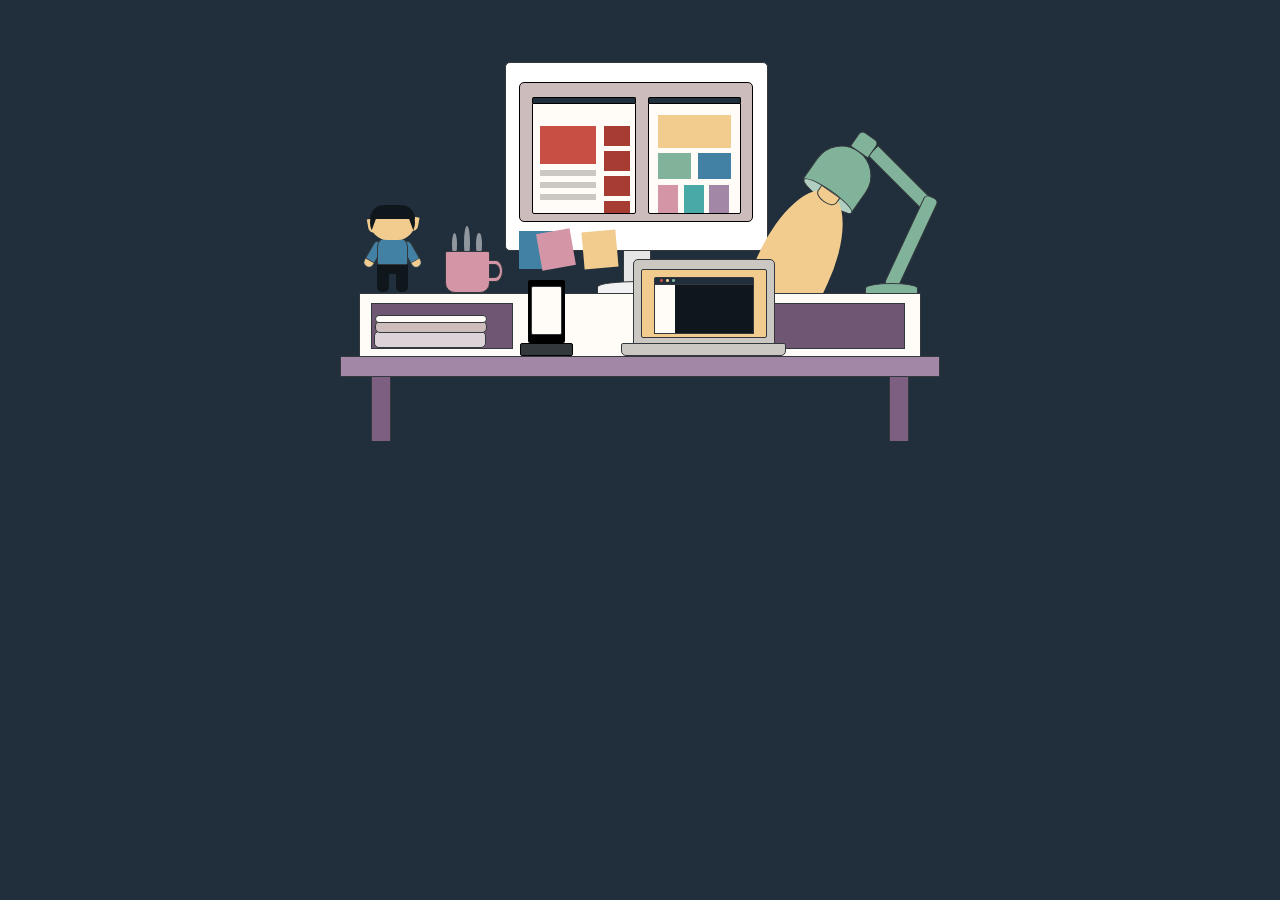
<file: CSS Image Office/index.html>
<html>
<head>
<title>
</title>

</head>
<link rel="stylesheet" type="text/css" href="style.css"/>
<body>
<div class="container">
  <div class="monitor">
    <div class="monitor-screen">
      <div class="browser-left">
        <div class="youtube"></div>
      </div>
      <div class="browser-right">
        <div class="preview"></div>
      </div>
      <div class="browser-bar-left"></div>
      <div class="browser-bar-right"></div>
    </div>
    <div class="post-it"></div>
  </div>
  <div class="lamp-arm"></div>
  <div class="lamp-base"></div>
  <div class="lamp"></div>
  <div class="light"></div>
  <div class="desk"></div>
  <div class="desk-shelf"></div>
  <div class="laptop">
    <div class="laptop-screen">
      <div class="window-bar"></div>
      <div class="sublime">
        <div class="line-short"></div>
        <div class="line-med"></div>
        <div class="line-long"></div>
      </div>
    </div>
  </div>
  <div class="laptop-base"></div>
  <div class="cell">
    <div class="messages"></div>
  </div>
  <div class="cell-stand"></div>
  <div class="spock">
    <div class="arm-left"></div>
    <div class="arm-right"></div>
    <div class="arms"></div>
    <div class="legs"></div>
    <div class="body"></div>
    <div class="ears"></div>
    <div class="head"></div>
    <div class="hair"></div>
    <div class="insignia"></div>
  </div>
  <div class="bulb"></div>
  <div class="books"></div>
  <div class="steam"></div>
  <div class="mug"></div>
</div>
</body>
</html>
</file>
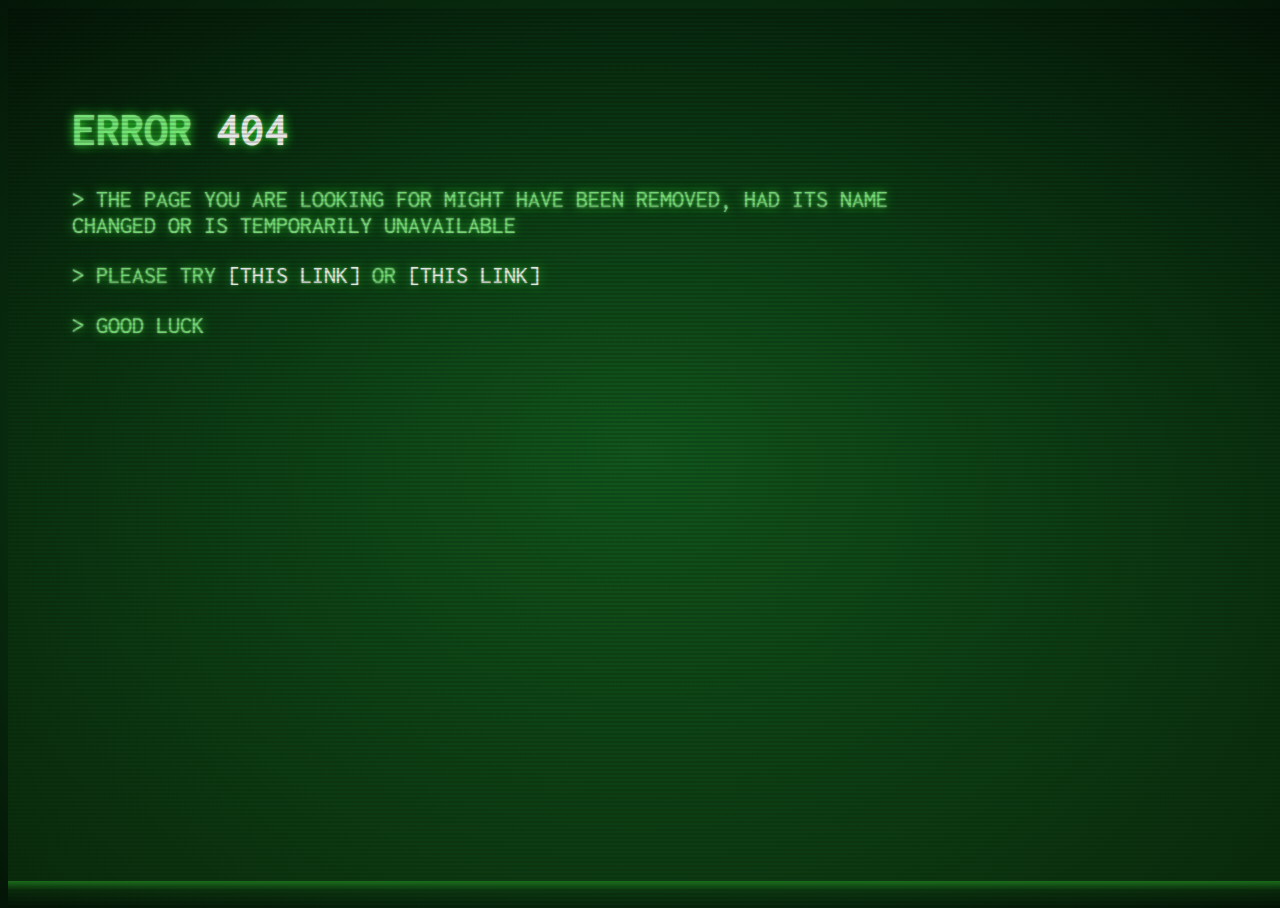
<file: Error 404/index.html>
<!DOCTYPE HTML>
<html>
<head>
<meta http-equiv="Content-Type" content="text/html; charset=utf-8">
<title>Untitled Document</title>
</head>
<link rel="stylesheet" type="text/css" href="style.css"/>
<body>
<div class="overlay"></div>
<div class="terminal">
  <h1>Error <span class="errorcode">404</span></h1>
  <p class="output">The page you are looking for might have been removed, had its name changed or is temporarily unavailable</ü>
  <p class="output">Please try <a href="#1">this link</a> or <a href="#2">this link</a></p>
  <p class="output">Good luck</p>
</div>
</body>
</html>
</file>
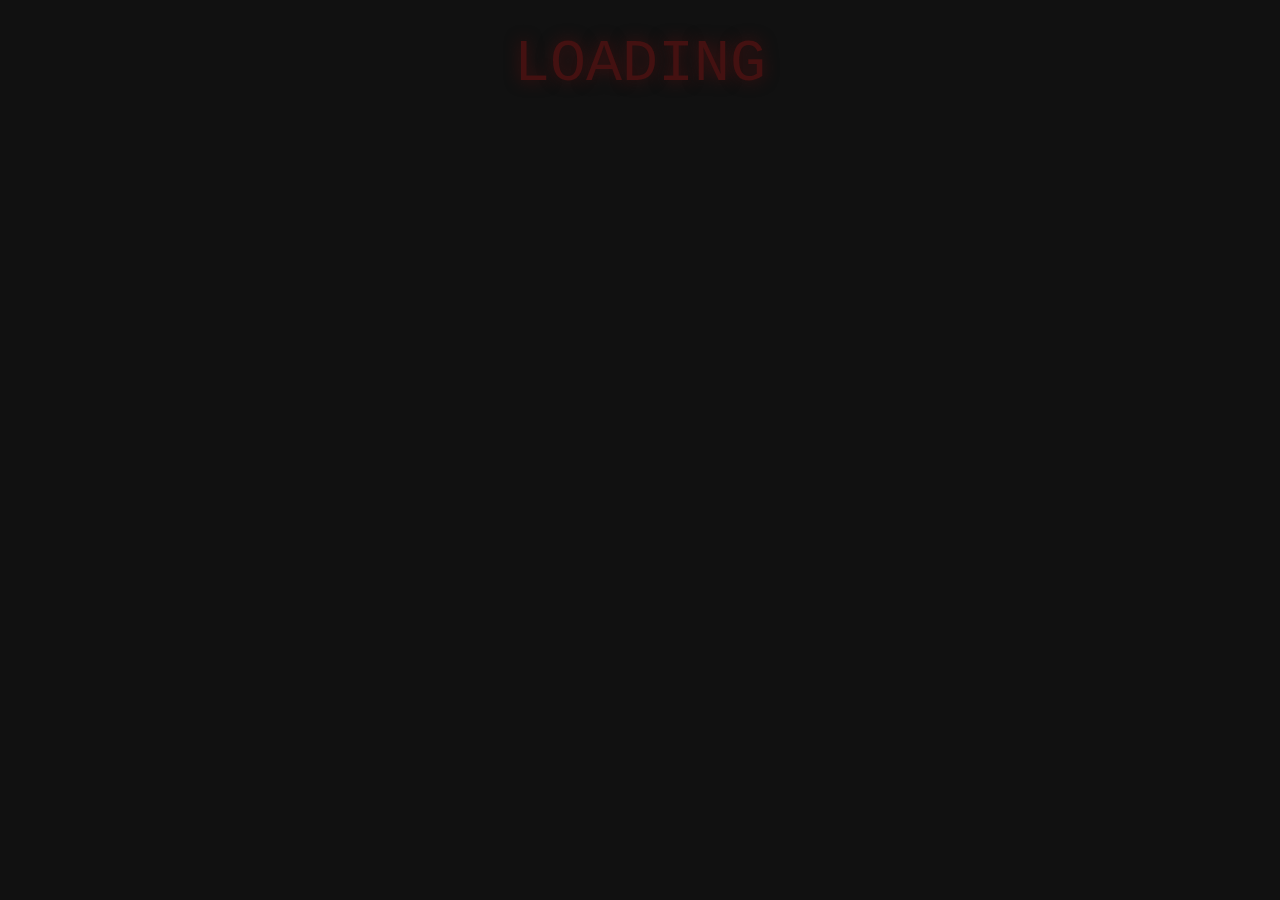
<file: Hacker Loading/index.html>
<!DOCTYPE HTML>
<html>
<head>
<meta http-equiv="Content-Type" content="text/html; charset=utf-8">
<title>Untitled Document</title>
</head>
<link rel="stylesheet" type="text/css" href="style.css"/>
<link rel="stylesheet" type="text/javascript" href="script.js"/>
<link rel="stylesheet" type="text/javascript" href="jquery.min.js"/>
<body>

<div id="loading"> LOADING</div>
</body>
</html>
</file>
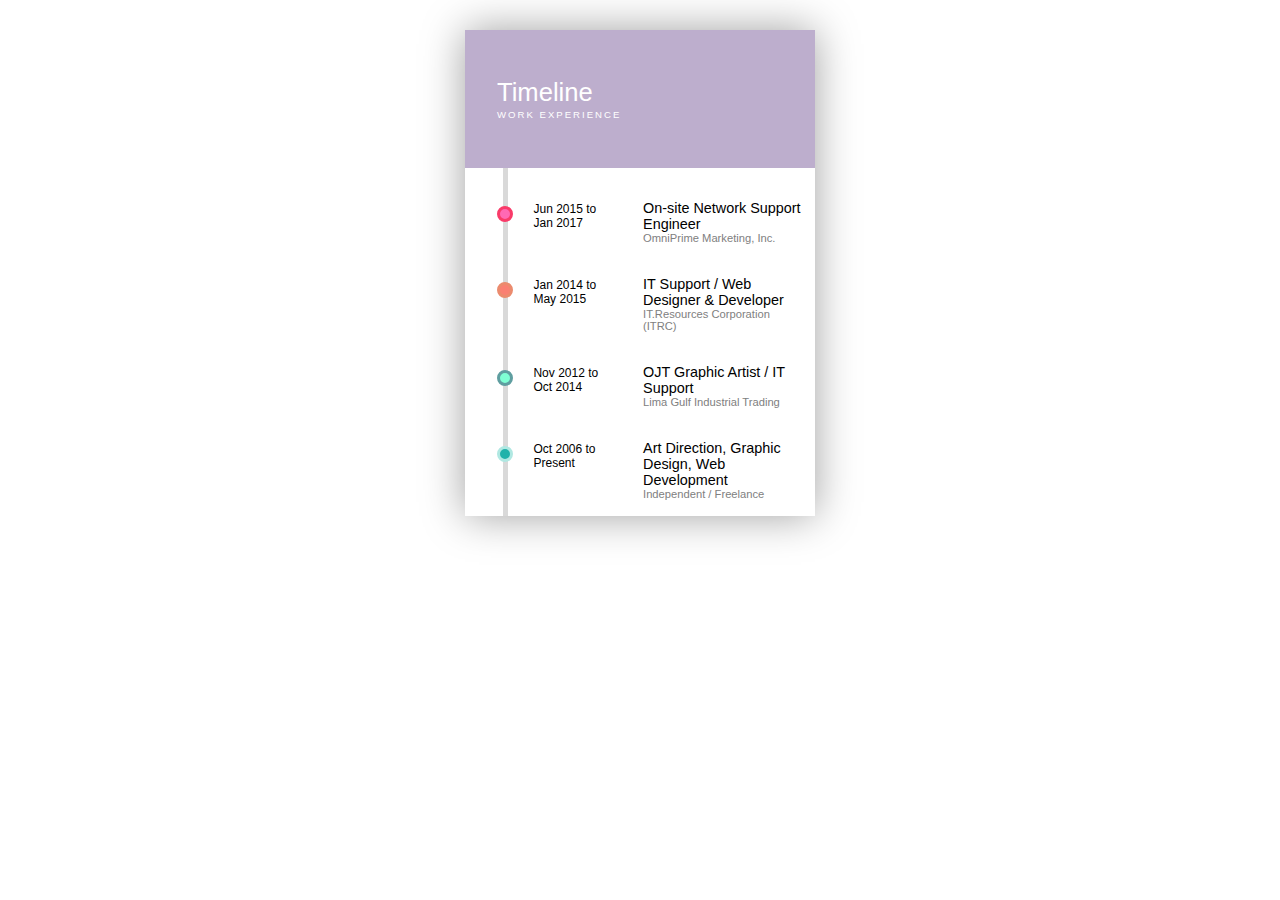
<file: TImeLine CSS/index.html>
<!DOCTYPE HTML>
<html>
<head>
<meta http-equiv="Content-Type" content="text/html; charset=utf-8">
<title>TimeLine CSS</title>
</head>
<link rel="stylesheet" type="text/css" href="style.css">
<body>

<div class="timeline-small">
  <div class="header">
    <div class="color-overlay">
      <div class="header-name">Timeline</div>
      <div class="header-sub">Work Experience</div>
    </div>
  </div>
  <div class="timeline-small-body">
    <ul>
      <li>
        <div class="bullet pink"></div>
        <div class="date">Jun 2015 to Jan 2017</div>
        <div class="desc">
          <h3>On-site Network Support Engineer</h3>
          <h4>OmniPrime Marketing, Inc.</h4>
        </div>
      </li>
      <li>
        <div class="bullet orange"></div>
        <div class="date">Jan 2014 to May 2015</div>
        <div class="desc">
          <h3>IT Support / Web Designer &amp; Developer</h3>
          <h4>IT.Resources Corporation (ITRC)</h4>
        </div>
      </li>
      <li>
        <div class="bullet blue"></div>
        <div class="date">Nov 2012 to Oct 2014</div>
        <div class="desc">
          <h3>OJT Graphic Artist / IT Support</h3>
          <h4>Lima Gulf Industrial Trading</h4>
        </div>
      </li>
      <li>
        <div class="bullet green"></div>
        <div class="date">Oct 2006 to Present</div>
        <div class="desc">
          <h3>Art Direction, Graphic Design, Web Development</h3>
          <h4>Independent / Freelance</h4>
        </div>
      </li>
    </ul>
  </div>
</div>
</body>
</html>
</file>
<file: CSS Image Office/style.css>
@keyframes appear {
  0% {
    opacity: 1;
  }
  50% {
    opacity: 0;
  }
  100% {
    opacity: 1;
  }
}
@keyframes light {
  0% {
    opacity: .6;
  }
  50% {
    opacity: 0;
  }
  100% {
    opacity: .6;
  }
}
@keyframes grow-short {
  0% {
    width: 0%;
  }
  100% {
    width: 20%;
  }
}
@keyframes grow-med {
  0% {
    width: 0%;
  }
  100% {
    width: 30%;
  }
}
@keyframes grow-long {
  0% {
    width: 0%;
  }
  100% {
    width: 40%;
  }
}
@keyframes steam {
  0% {
    top: 55%;
    opacity: .3;
  }
  100% {
    top: 45%;
    opacity: 0;
  }
}
* {
  box-sizing: border-box;
}

body {
  background: #212F3D;
}

.container {
  position: relative;
  margin: 20px auto;
  height: 420px;
  width: 750px;
  background: #212F3D;
}

.desk {
  position: absolute;
  top: 80%;
  left: 10%;
  height: 5%;
  width: 80%;
  background: #A288A6;
  border: 1.5px solid #32383C;
}
.desk:before, .desk:after {
  position: absolute;
  content: '';
  top: 100%;
  height: 335%;
  width: 3%;
  background: #7d6081;
  border: 1.5px solid #32383C;
  border-bottom: none;
}
.desk:before {
  left: 5%;
}
.desk:after {
  right: 5%;
}

.desk-shelf {
  position: absolute;
  top: 65%;
  height: 15%;
  width: 75%;
  left: 12.5%;
  background: #FFFBF7;
  border: 1.5px solid #32383C;
  border-bottom: none;
}
.desk-shelf:before, .desk-shelf:after {
  position: absolute;
  content: '';
  top: 15%;
  left: 2%;
  height: 70%;
  width: 25%;
  background: #6f5672;
  border: 1.5px solid #32383C;
}
.desk-shelf:after {
  left: 72%;
}

.monitor-screen {
  position: absolute;
  background: #CCBCBC;
  top: 10%;
  left: 5%;
  height: 75%;
  width: 90%;
  border-radius: 5px;
  border: 1px solid black;
}
.monitor-screen .browser-left,
.monitor-screen .browser-right {
  position: absolute;
  top: 15%;
  background: #FFFBF7;
  border-radius: 0 0 2px 2px;
  border: 1px solid black;
}
.monitor-screen .browser-left {
  left: 5%;
  height: 80%;
  width: 45%;
  overflow: hidden;
}
.monitor-screen .browser-left .youtube {
  position: absolute;
  top: 20%;
  left: 7%;
  height: 35%;
  width: 55%;
  background: #C74F44;
}
.monitor-screen .browser-left:before {
  position: absolute;
  content: '';
  top: 20%;
  left: 70%;
  height: 18%;
  width: 25%;
  background: #a63c32;
  box-shadow: 0 25px 0 #a63c32, 0 50px 0 #a63c32, 0 75px 0 #a63c32;
}
.monitor-screen .browser-left:after {
  position: absolute;
  content: '';
  top: 60%;
  left: 7%;
  height: 6%;
  width: 55%;
  background: #CBC8C3;
  box-shadow: 0 12px 0 #CBC8C3, 0 24px 0 #CBC8C3;
}
.monitor-screen .browser-right {
  right: 5%;
  height: 80%;
  width: 40%;
  overflow: hidden;
}
.monitor-screen .browser-right .preview {
  position: absolute;
  top: 10%;
  left: 10%;
  height: 30%;
  width: 80%;
  background: #F2CC8F;
}
.monitor-screen .browser-right .preview:before {
  position: absolute;
  content: '';
  top: 115%;
  height: 80%;
  width: 45%;
  background: #81B29A;
  box-shadow: 40px 0 0 #4281A4;
}
.monitor-screen .browser-right .preview:after {
  position: absolute;
  content: '';
  top: 215%;
  height: 90%;
  width: 28%;
  background: #D496A7;
  box-shadow: 26px 0 0 #48A9A6, 51px 0 0 #A288A6;
}
.monitor-screen .browser-bar-right,
.monitor-screen .browser-bar-left {
  position: absolute;
  top: 10%;
  height: 5%;
  background: #212F3D;
  border-radius: 2px 2px 0 0;
  border: 1px solid black;
  border-bottom: none;
}
.monitor-screen .browser-bar-right {
  right: 5%;
  width: 40%;
}
.monitor-screen .browser-bar-left {
  top: 10%;
  left: 5%;
  width: 45%;
}

.monitor {
  position: absolute;
  top: 10%;
  left: 32%;
  height: 45%;
  width: 35%;
  background: white;
  border-radius: 5px;
  border: 1.5px solid #32383C;
}
.monitor:before {
  position: absolute;
  content: '';
  background: #e6e6e6;
  top: 100%;
  left: 45%;
  height: 20%;
  width: 10%;
  border: 1.5px solid #32383C;
}
.monitor:after {
  position: absolute;
  content: '';
  background: #f2f2f2;
  top: 116.5%;
  left: 35%;
  height: 6%;
  width: 30%;
  border-radius: 50% 50% 0 0;
  border: 1.5px solid #32383C;
  border-bottom: none;
}
.monitor .post-it {
  position: absolute;
  top: 90%;
  left: 5%;
  height: 20%;
  width: 13%;
  background: #4281A4;
}
.monitor .post-it:before, .monitor .post-it:after {
  position: absolute;
  content: '';
  height: 100%;
  width: 100%;
}
.monitor .post-it:before {
  left: 60%;
  transform: rotate(-10deg);
  background: #D496A7;
}
.monitor .post-it:after {
  left: 190%;
  transform: rotate(-5deg);
  background: #F2CC8F;
}

.lamp {
  position: absolute;
  top: 30%;
  left: 73%;
  height: 13%;
  width: 8%;
  background: #81B29A;
  border-radius: 50px 50px 0 0;
  transform: rotate(35deg);
  border: 1.5px solid #32383C;
}
.lamp:before {
  position: absolute;
  content: '';
  top: -39%;
  left: 33%;
  height: 35%;
  width: 35%;
  background: #81B29A;
  border-radius: 5px 5px 0 0;
  border: 1.5px solid #32383C;
}
.lamp:after {
  position: absolute;
  content: '';
  top: 45%;
  left: 39%;
  height: 109%;
  width: 19%;
  border-radius: 50%;
  background: #b0cfc0;
  transform: rotate(90deg);
  border: 1.5px solid #32383C;
}

.lamp-arm {
  position: absolute;
  top: 28%;
  left: 84%;
  height: 20%;
  width: 2%;
  background: #81B29A;
  border-radius: 0 0 5px 5px;
  transform: rotate(-45deg);
  border: 1.5px solid #32383C;
}
.lamp-arm:before {
  position: absolute;
  content: '';
  top: 50%;
  left: -300%;
  height: 120%;
  width: 100%;
  background: #81B29A;
  border-radius: 5px;
  transform: rotate(70deg);
  border: 1.5px solid #32383C;
}

.lamp-base {
  position: absolute;
  top: 62.5%;
  left: 80%;
  height: 2.5%;
  width: 7%;
  background: #81B29A;
  border-radius: 50% 50% 0 0;
  border: 1.5px solid #32383C;
  border-bottom: none;
}

.bulb {
  position: absolute;
  top: 40.5%;
  left: 73.5%;
  height: 3%;
  width: 3%;
  background: #F2CC8F;
  border-radius: 0 0 50% 50%;
  transform: rotate(35deg);
  border: 1.5px solid #32383C;
}

.light {
  position: absolute;
  top: 39%;
  left: 65.5%;
  height: 40%;
  width: 10%;
  border-radius: 50% 50% 0 0;
  transform: rotate(25deg);
  background: #F2CC8F;
  animation-name: light;
  animation-duration: 9s;
  animation-timing-function: ease-in;
  animation-iteration-count: infinite;
}

.books {
  position: absolute;
  top: 74%;
  left: 14.5%;
  height: 4%;
  width: 15%;
  background: #DBD3D8;
  border-radius: 5px;
  border: 1.5px solid #32383C;
}
.books:before {
  position: absolute;
  content: '';
  top: -70%;
  height: 65%;
  width: 100%;
  background: #CCBCBC;
  border-radius: 5px;
  border: 1.5px solid #32383C;
}
.books:after {
  position: absolute;
  content: '';
  top: -115%;
  height: 45%;
  width: 100%;
  background: #FFFBF7;
  border-radius: 5px;
  border: 1.5px solid #32383C;
}

.steam {
  position: absolute;
  top: 49%;
  left: 26.5%;
  height: 8%;
  width: .8%;
  background: rgba(255, 255, 255, 0.5);
  border-radius: 50%;
  animation-name: appear;
  animation-duration: 6s;
  animation-timing-function: ease-in;
  animation-iteration-count: infinite;
}
.steam:before, .steam:after {
  position: absolute;
  content: '';
  top: 20%;
  height: 70%;
  width: 90%;
  background: rgba(255, 255, 255, 0.5);
  border-radius: 50%;
}
.steam:before {
  left: -200%;
}
.steam:after {
  right: -200%;
}

.mug {
  position: absolute;
  top: 55%;
  left: 24%;
  height: 10%;
  width: 6%;
  background: #D496A7;
  border-radius: 2px 2px 10px 10px;
  border: 1.5px solid #32383C;
}
.mug:before {
  position: absolute;
  content: '';
  top: 20%;
  left: 100%;
  height: 50%;
  width: 30%;
  background: #D496A7;
  border-radius: 0 50% 50% 0;
  border: 1.5px solid #32383C;
  border-left: none;
}
.mug:after {
  position: absolute;
  content: '';
  top: 30%;
  left: 100%;
  height: 30%;
  width: 20%;
  background: #212F3D;
  border-radius: 0 50% 50% 0;
  border: 1.5px solid #32383C;
}

.laptop {
  position: absolute;
  top: 57%;
  left: 49%;
  height: 22%;
  width: 19%;
  background: #CBC8C3;
  border-radius: 5px;
  border: 1.5px solid #32383C;
}
.laptop .laptop-screen {
  position: absolute;
  top: 10%;
  left: 5%;
  height: 76%;
  width: 90%;
  background: #F2CC8F;
  border-radius: 2px;
  border: 1.5px solid #32383C;
}
.laptop .laptop-screen .window-bar {
  position: absolute;
  top: 10%;
  left: 10%;
  height: 10%;
  width: 80%;
  background: #212F3D;
  border-radius: 2px 2px 0 0;
  border: 1.5px solid #32383C;
  border-bottom: none;
}
.laptop .laptop-screen .window-bar:before {
  position: absolute;
  content: '';
  top: 20%;
  left: 5%;
  height: 48%;
  width: 3%;
  background: #C74F44;
  border-radius: 50%;
  box-shadow: 6px 0 0 #F2CC8F, 12px 0 0 #81B29A;
}
.laptop .laptop-screen .sublime {
  position: absolute;
  top: 20%;
  left: 10%;
  height: 75%;
  width: 80%;
  background: #FFFBF7;
  border: 1.5px solid #32383C;
}
.laptop .laptop-screen .sublime:before {
  position: absolute;
  content: '';
  left: 21%;
  height: 100%;
  width: 80%;
  background: #0f161c;
}
.laptop .laptop-screen .sublime .line-short,
.laptop .laptop-screen .sublime .line-med,
.laptop .laptop-screen .sublime .line-long {
  position: absolute;
  content: '';
  left: 25%;
  height: 5%;
  border-radius: 2px;
}
.laptop .laptop-screen .sublime .line-short {
  top: 10%;
  width: 0;
  background: #FFFBF7;
  animation-name: grow-short;
  animation-duration: 5s;
  animation-duration: 5s;
  animation-timing-function: ease-in;
  animation-iteration-count: infinite;
}
.laptop .laptop-screen .sublime .line-med {
  top: 25%;
  width: 0;
  background: #C74F44;
  animation-name: grow-med;
  animation-duration: 5s;
  animation-duration: 5s;
  animation-timing-function: ease-in;
  animation-iteration-count: infinite;
}
.laptop .laptop-screen .sublime .line-long {
  top: 35%;
  width: 0;
  background: #48A9A6;
  animation-name: grow-long;
  animation-duration: 5s;
  animation-duration: 5s;
  animation-timing-function: ease-in;
  animation-iteration-count: infinite;
}

.laptop-base {
  position: absolute;
  top: 77%;
  left: 47.5%;
  height: 3%;
  width: 22%;
  background: #CBC8C3;
  border-radius: 2px 2px 5px 5px;
  border: 1.5px solid #32383C;
}

.cell {
  position: absolute;
  top: 62%;
  left: 35%;
  height: 15%;
  width: 5%;
  background: black;
  border-radius: 2px;
  border-bottom: none;
}
.cell:before {
  position: absolute;
  content: '';
  top: 9%;
  left: 10%;
  height: 74%;
  width: 77%;
  background: #FFFBF7;
  border-radius: 2px;
  border: 1.5px solid #32383C;
}
.cell .messages {
  position: absolute;
  top: 20%;
  left: 15%;
  height: 10%;
  width: 50%;
  background: #4281A4;
  border-radius: 5px;
  animation-name: appear;
  animation-duration: 9s;
  animation-timing-function: ease-in;
  animation-iteration-count: infinite;
  opacity: 0;
}
.cell .messages:before, .cell .messages:after {
  position: absolute;
  content: '';
  top: 220%;
  height: 100%;
  width: 100%;
  border-radius: 5px;
}
.cell .messages:before {
  left: 45%;
  background: #C74F44;
  opacity: 0;
  animation-name: appear;
  animation-duration: 9s;
  animation-timing-function: ease-in;
  animation-iteration-count: infinite;
  -webkit-animation-delay: 1s;
  animation-delay: 1.5s;
}
.cell .messages:after {
  top: 420%;
  left: 0;
  background: #4281A4;
  opacity: 0;
  animation-name: appear;
  animation-duration: 9s;
  animation-timing-function: ease-in;
  animation-iteration-count: infinite;
  -webkit-animation-delay: 2s;
  animation-delay: 2.5s;
}

.cell-stand {
  position: absolute;
  top: 77%;
  left: 34%;
  height: 3%;
  width: 7%;
  background: #32383C;
  border-radius: 2px;
  border: 1px solid black;
}

.spock {
  position: absolute;
  top: 44%;
  left: 14%;
  height: 17%;
  width: 6%;
}
.spock .ears {
  position: absolute;
  top: 20%;
  left: -5%;
  height: 20%;
  width: 10%;
  background: #F2CC8F;
  border-radius: 0 0 0 5px;
  -ms-transform: rotate(-10deg);
  -webkit-transform: rotate(-10deg);
  -moz-transform: rotate(-10deg);
  transform: rotate(-10deg);
}
.spock .ears:before {
  position: absolute;
  content: '';
  top: 45%;
  height: 100%;
  width: 100%;
  left: 1000%;
  background: #F2CC8F;
  border-radius: 0 0 5px 0;
  -ms-transform: rotate(20deg);
  -webkit-transform: rotate(20deg);
  -moz-transform: rotate(20deg);
  transform: rotate(20deg);
}
.spock .head {
  position: absolute;
  height: 50%;
  width: 100%;
  border-radius: 50px;
  background: #F2CC8F;
  overflow: hidden;
}
.spock .head:before, .spock .head:after {
  position: absolute;
  content: '';
  background: #0f161c;
  top: -10%;
  height: 80%;
  width: 15%;
}
.spock .head:before {
  transform: rotate(20deg);
}
.spock .head:after {
  right: 0;
  transform: rotate(-20deg);
}
.spock .hair {
  position: absolute;
  height: 20%;
  width: 100%;
  background: #0f161c;
  border-radius: 50px 50px 0 0;
}
.spock .body {
  position: absolute;
  top: 45%;
  left: 15%;
  height: 40%;
  width: 70%;
  background: #4281A4;
  border-radius: 10px 10px 2px 2px;
  border: 1.5px solid #32383C;
}
.spock .legs {
  position: absolute;
  top: 75%;
  left: 15%;
  height: 21.5%;
  width: 70%;
  background: #0f161c;
  border-radius: 0 0 10px 10px;
}
.spock .legs:before, .spock .legs:after {
  position: absolute;
  content: '';
  top: 20%;
  height: 200%;
  width: 40%;
  background: #0f161c;
  border-radius: 0 0 5px 5px;
}
.spock .legs:after {
  right: 0;
}
.spock .arm-left,
.spock .arm-right {
  position: absolute;
  background: #4281A4;
  top: 50%;
  height: 40%;
  width: 25%;
  border-radius: 5px;
  border: 1.5px solid #32383C;
}
.spock .arm-left:before,
.spock .arm-right:before {
  position: absolute;
  content: '';
  background: #F2CC8F;
  width: 100%;
  height: 20%;
  bottom: 0;
  border-radius: 0 0 5px 5px;
  border-top: 1px solid #32383C;
}
.spock .arm-left {
  left: -5%;
  transform: rotate(30deg);
}
.spock .arm-right {
  right: -5%;
  transform: rotate(-30deg);
}
</file>
<file: Error 404/style.css>
@charset "utf-8";
/* CSS Document */

@import "https://fonts.googleapis.com/css?family=Inconsolata";
html {
  min-height: 100%;
}

body {
  box-sizing: border-box;
  height: 100%;
  background-color: #000000;
  background-image: -webkit-radial-gradient(#11581e, #041607);
  background-image: radial-gradient(#11581e, #041607);
  font-family: 'Inconsolata', Helvetica, sans-serif;
  font-size: 1.5rem;
  color: rgba(128, 255, 128, 0.8);
  text-shadow: 0 0 1ex #33ff33, 0 0 2px rgba(255, 255, 255, 0.8);
}

.overlay {
  pointer-events: none;
  position: absolute;
  width: 100%;
  height: 100%;
  background: -webkit-repeating-linear-gradient(top, transparent 0, rgba(0, 0, 0, 0.3) 50%, transparent 100%);
  background: repeating-linear-gradient(180deg, transparent 0, rgba(0, 0, 0, 0.3) 50%, transparent 100%);
  background-size: auto 4px;
  z-index: 99;
}

.overlay::before {
  content: "";
  pointer-events: none;
  position: absolute;
  display: block;
  top: 0;
  left: 0;
  right: 0;
  bottom: 0;
  width: 100%;
  height: 100%;
  background-image: -webkit-linear-gradient(bottom, transparent 0%, rgba(32, 128, 32, 0.2) 2%, rgba(32, 128, 32, 0.8) 3%, rgba(32, 128, 32, 0.2) 3%, transparent 100%);
  background-image: linear-gradient(0deg, transparent 0%, rgba(32, 128, 32, 0.2) 2%, rgba(32, 128, 32, 0.8) 3%, rgba(32, 128, 32, 0.2) 3%, transparent 100%);
  background-repeat: no-repeat;
  -webkit-animation: scan 7.5s linear 0s infinite;
          animation: scan 7.5s linear 0s infinite;
}

@-webkit-keyframes scan {
  0% {
    background-position: 0 -100vh;
  }
  35%, 100% {
    background-position: 0 100vh;
  }
}

@keyframes scan {
  0% {
    background-position: 0 -100vh;
  }
  35%, 100% {
    background-position: 0 100vh;
  }
}
.terminal {
  box-sizing: inherit;
  position: absolute;
  height: 100%;
  width: 1000px;
  max-width: 100%;
  padding: 4rem;
  text-transform: uppercase;
}

.output {
  color: rgba(128, 255, 128, 0.8);
  text-shadow: 0 0 1ex #3f3, 0 0 2px rgba(255, 255, 255, 0.8);
}

.output::before {
  content: "> ";
}

.input {
  color: rgba(192, 255, 192, 0.8);
  text-shadow: 0 0 1ex #3f3, 0 0 2px rgba(255, 255, 255, 0.8);
}

.input::before {
  content: "$ ";
}

a {
  color: #fff;
  text-decoration: none;
}

a::before {
  content: "[";
}

a::after {
  content: "]";
}

.errorcode {
  color: white;
}

.copyright {
  font-size: .7rem;
}
</file>
<file: Hacker Loading/style.css>
body {
  background: #111;
  color: #411;
  font-family: Consolas, Courier, monospace;
  font-size: 60px;
  text-shadow: 0 0 15px #411;
  height: 100%;
}

div {
  position: relative;
  top: 50%;
  margin: 30px auto;
  text-align: center;
}

.glow {
  color: #f00;
  text-shadow: 0px 0px 10px #f00;
}

span {
  display: inline-block;
  padding: 0 10px;
}
</file>
<file: TImeLine CSS/style.css>
@charset "utf-8";
/* CSS Document */

.timeline-small {
  max-width: 350px;
  max-height: 630px;
  overflow: hidden;
  margin: 30px auto 0;
  box-shadow: 0 0 40px #a0a0a0;
  font-family: 'Open Sans', sans-serif;
}

.header {
  background: url(https://unsplash.it/300/600/?random);
  background-size: cover;
  color: #fff;
  position: relative;
}

.color-overlay {
  padding: 3em 2em;
  box-sizing: border-box;
  background: rgba(123, 94, 155, 0.5);
}

.header-name {
  font-size: 1.6em;
}

.header-sub {
  text-transform: uppercase;
  font-weight: 300;
  font-size: 0.6em;
  letter-spacing: 2px;
  margin-top: 2px;
}

.timeline-small-body ul {
  padding: 1em 0 0 2em;
  margin: 0;
  list-style: none;
  position: relative;
}
.timeline-small-body ul::before {
  content: ' ';
  height: 100%;
  width: 5px;
  background-color: #d9d9d9;
  position: absolute;
  top: 0;
  left: 2.4em;
  z-index: -1;
}
.timeline-small-body li div {
  display: inline-block;
  margin: 1em 0;
  vertical-align: top;
}
.timeline-small-body .bullet {
  width: 1rem;
  height: 1rem;
  box-sizing: border-box;
  border-radius: 50%;
  background: #fff;
  z-index: 1;
  margin-right: 1rem;
  margin-top: 7%;
}
.timeline-small-body .bullet.pink {
  background-color: hotpink;
  border: 3px solid #F93B69;
}
.timeline-small-body .bullet.green {
  background-color: lightseagreen;
  border: 3px solid #B0E8E2;
}
.timeline-small-body .bullet.blue {
  background-color: aquamarine;
  border: 3px solid cadetblue;
}
.timeline-small-body .bullet.orange {
  background-color: salmon;
  border: 3px solid #EB8B6E;
}
.timeline-small-body .date {
  width: 23%;
  font-size: 0.75em;
  padding-top: 0.40rem;
  padding-right: 2rem;
}
.timeline-small-body .desc {
  width: 50%;
}
.timeline-small-body h3 {
  font-size: 0.9em;
  font-weight: 400;
  margin: 0;
}
.timeline-small-body h4 {
  margin: 0;
  font-size: 0.7em;
  font-weight: 400;
  color: #808080;
}
</file>
